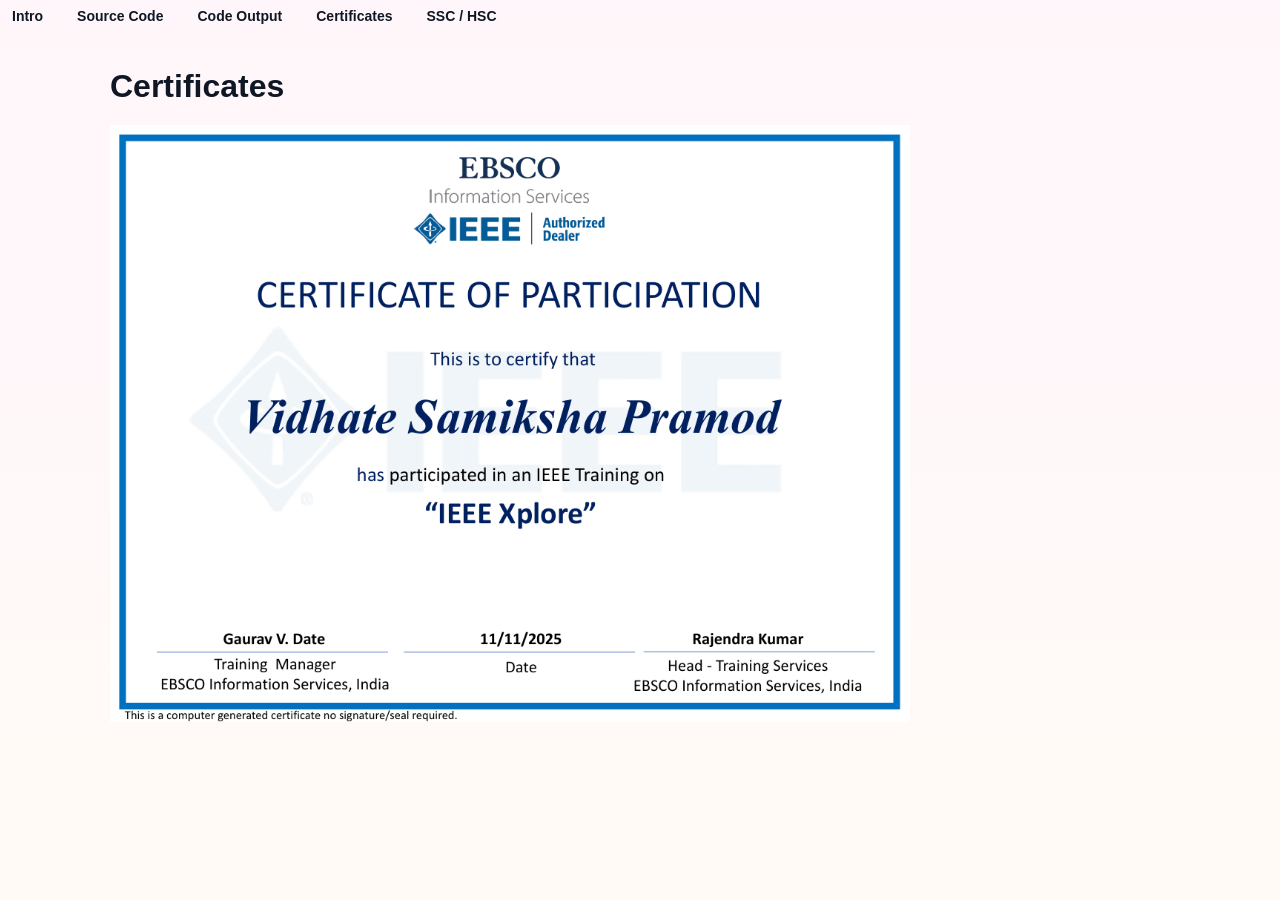
<file: certificates.html>
<html lang="en">

<head>
    <meta charset="utf-8" />
    <meta name="viewport" content="width=device-width, initial-scale=1" />
    <title>Certificates</title>
    <link rel="stylesheet" href="styles.css">
</head>

<body>
    <nav class="nav">
        <a href="index.html">Intro</a>
        <a href="code.html">Source Code</a>
        <a href="output.html">Code Output</a>
        <a href="certificates.html">Certificates</a>
        <a href="ssc_hsc.html">SSC / HSC</a>
    </nav>


    <main class="container">
        <h1>Certificates</h1>

        <div class="grid">
            <figure>
                <img src="images/Certificate IEEE.png" alt="Certificate" width="800px"><br>
            </figure>

        </div>

    </main>
</body>

</html>
</file>
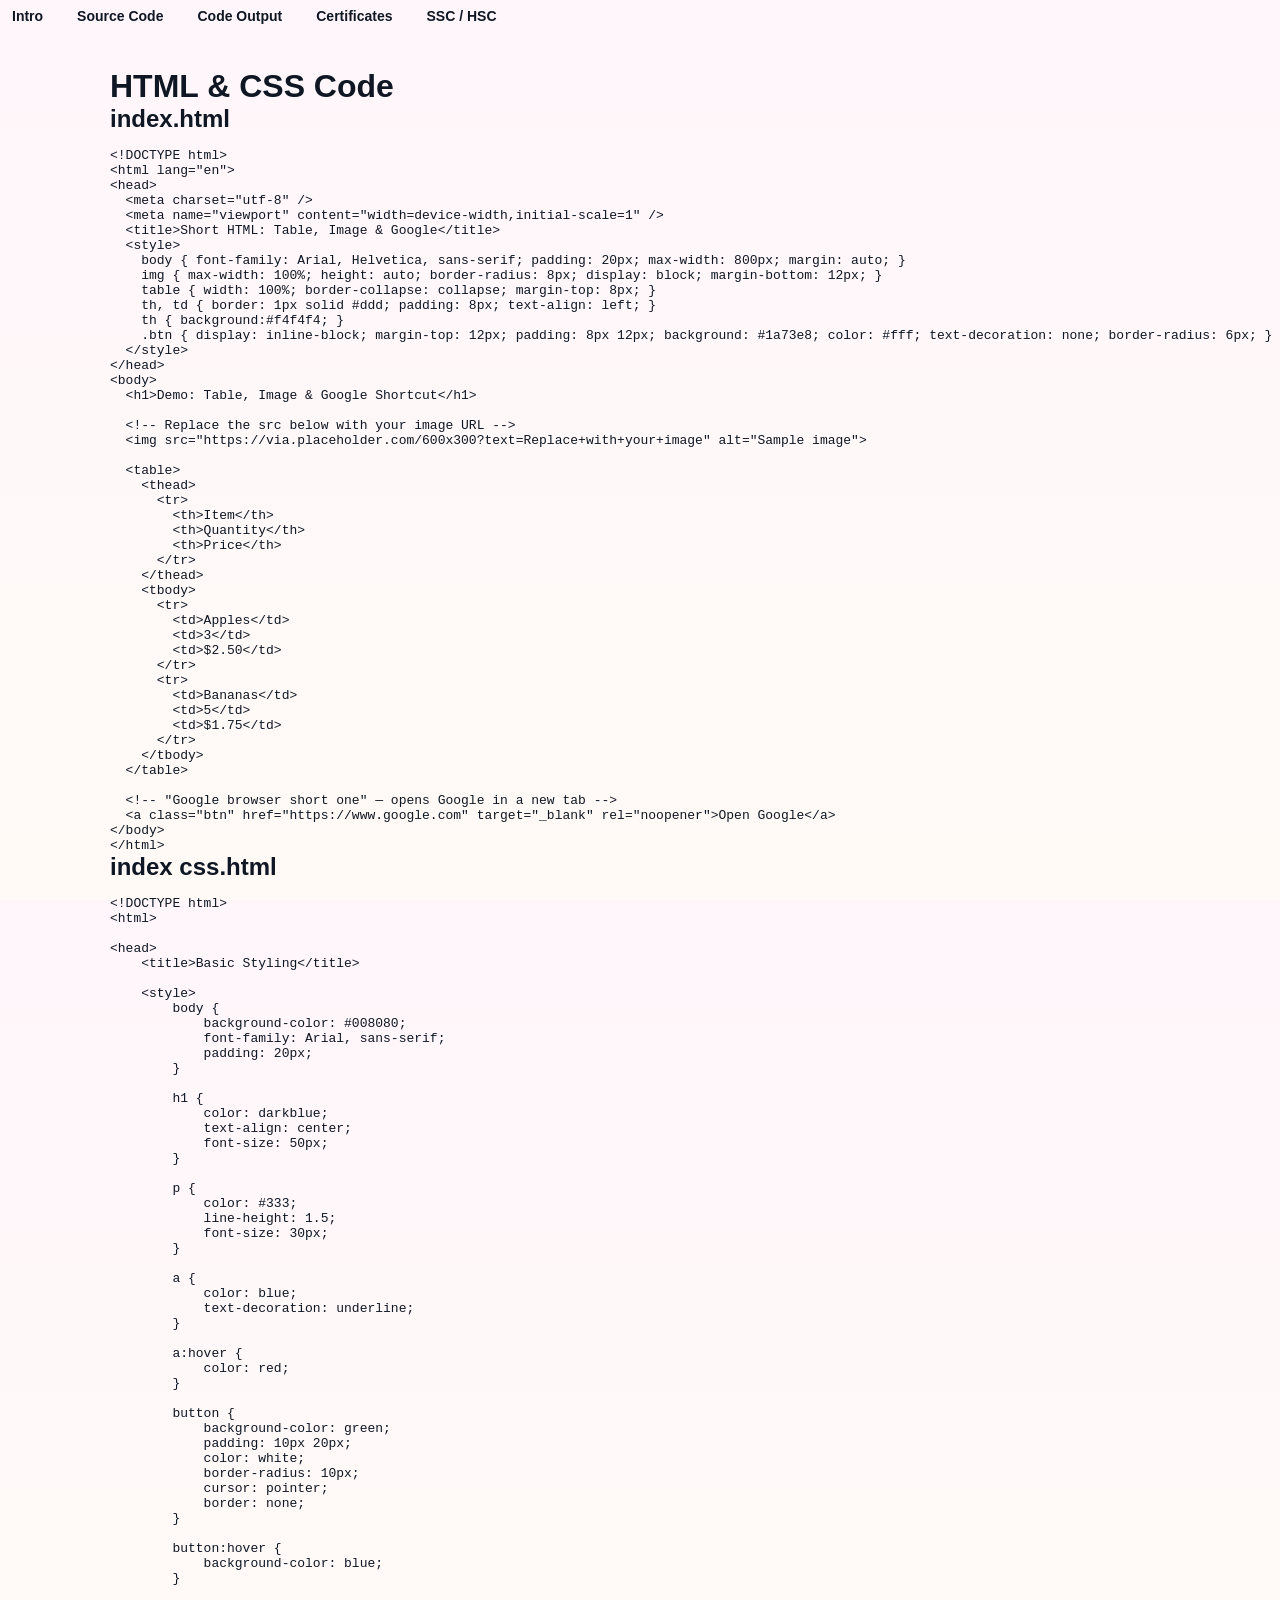
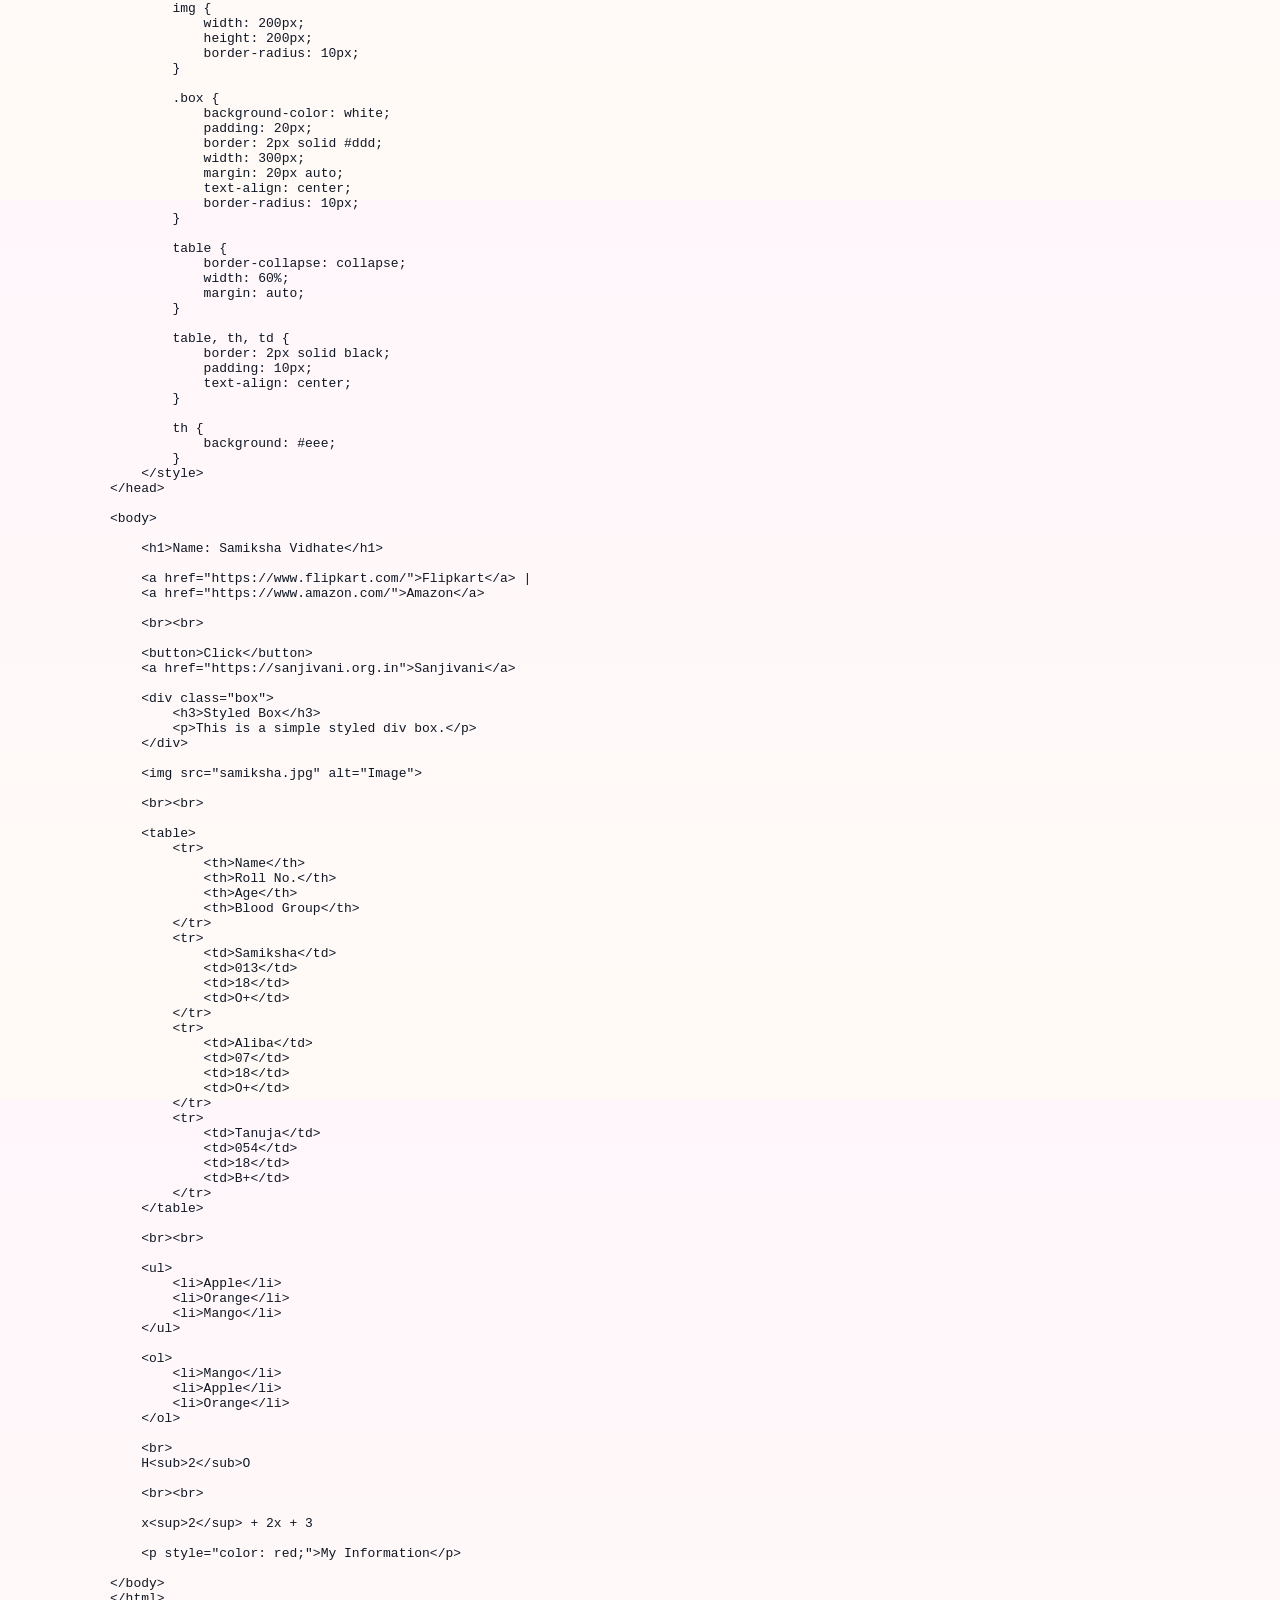
<file: code.html>
<!doctype html>
<html lang="en">
<head>
<meta charset="utf-8" />
<meta name="viewport" content="width=device-width, initial-scale=1" />
<title>Source Code</title>
<link rel="stylesheet" href="styles.css">
</head>
<body>
<nav class="nav">
<a href="index.html">Intro</a>
<a href="code.html">Source Code</a>
<a href="output.html">Code Output</a>
<a href="certificates.html">Certificates</a>
<a href="ssc_hsc.html">SSC / HSC</a>
</nav>
<main class="container">
<h1>HTML & CSS Code </h1>


<h2>index.html</h2>
<pre><code>
&lt;!DOCTYPE html&gt;
&lt;html lang="en"&gt;
&lt;head&gt;
  &lt;meta charset="utf-8" /&gt;
  &lt;meta name="viewport" content="width=device-width,initial-scale=1" /&gt;
  &lt;title&gt;Short HTML: Table, Image &amp; Google&lt;/title&gt;
  &lt;style&gt;
    body { font-family: Arial, Helvetica, sans-serif; padding: 20px; max-width: 800px; margin: auto; }
    img { max-width: 100%; height: auto; border-radius: 8px; display: block; margin-bottom: 12px; }
    table { width: 100%; border-collapse: collapse; margin-top: 8px; }
    th, td { border: 1px solid #ddd; padding: 8px; text-align: left; }
    th { background:#f4f4f4; }
    .btn { display: inline-block; margin-top: 12px; padding: 8px 12px; background: #1a73e8; color: #fff; text-decoration: none; border-radius: 6px; }
  &lt;/style&gt;
&lt;/head&gt;
&lt;body&gt;
  &lt;h1&gt;Demo: Table, Image &amp; Google Shortcut&lt;/h1&gt;

  &lt;!-- Replace the src below with your image URL --&gt;
  &lt;img src="https://via.placeholder.com/600x300?text=Replace+with+your+image" alt="Sample image"&gt;

  &lt;table&gt;
    &lt;thead&gt;
      &lt;tr&gt;
        &lt;th&gt;Item&lt;/th&gt;
        &lt;th&gt;Quantity&lt;/th&gt;
        &lt;th&gt;Price&lt;/th&gt;
      &lt;/tr&gt;
    &lt;/thead&gt;
    &lt;tbody&gt;
      &lt;tr&gt;
        &lt;td&gt;Apples&lt;/td&gt;
        &lt;td&gt;3&lt;/td&gt;
        &lt;td&gt;$2.50&lt;/td&gt;
      &lt;/tr&gt;
      &lt;tr&gt;
        &lt;td&gt;Bananas&lt;/td&gt;
        &lt;td&gt;5&lt;/td&gt;
        &lt;td&gt;$1.75&lt;/td&gt;
      &lt;/tr&gt;
    &lt;/tbody&gt;
  &lt;/table&gt;

  &lt;!-- "Google browser short one" — opens Google in a new tab --&gt;
  &lt;a class="btn" href="https://www.google.com" target="_blank" rel="noopener"&gt;Open Google&lt;/a&gt;
&lt;/body&gt;
&lt;/html&gt;
</code></pre>



<h2>index css.html</h2>

<pre><code>
&lt;!DOCTYPE html&gt;
&lt;html&gt;

&lt;head&gt;
    &lt;title&gt;Basic Styling&lt;/title&gt;

    &lt;style&gt;
        body {
            background-color: #008080;
            font-family: Arial, sans-serif;
            padding: 20px;
        }

        h1 {
            color: darkblue;
            text-align: center;
            font-size: 50px;
        }

        p {
            color: #333;
            line-height: 1.5;
            font-size: 30px;
        }

        a {
            color: blue;
            text-decoration: underline;
        }

        a:hover {
            color: red;
        }

        button {
            background-color: green;
            padding: 10px 20px;
            color: white;
            border-radius: 10px;
            cursor: pointer;
            border: none;
        }

        button:hover {
            background-color: blue;
        }

        img {
            width: 200px;
            height: 200px;
            border-radius: 10px;
        }

        .box {
            background-color: white;
            padding: 20px;
            border: 2px solid #ddd;
            width: 300px;
            margin: 20px auto;
            text-align: center;
            border-radius: 10px;
        }

        table {
            border-collapse: collapse;
            width: 60%;
            margin: auto;
        }

        table, th, td {
            border: 2px solid black;
            padding: 10px;
            text-align: center;
        }

        th {
            background: #eee;
        }
    &lt;/style&gt;
&lt;/head&gt;

&lt;body&gt;

    &lt;h1&gt;Name: Samiksha Vidhate&lt;/h1&gt;

    &lt;a href="https://www.flipkart.com/"&gt;Flipkart&lt;/a&gt; |
    &lt;a href="https://www.amazon.com/"&gt;Amazon&lt;/a&gt;

    &lt;br&gt;&lt;br&gt;

    &lt;button&gt;Click&lt;/button&gt;
    &lt;a href="https://sanjivani.org.in"&gt;Sanjivani&lt;/a&gt;

    &lt;div class="box"&gt;
        &lt;h3&gt;Styled Box&lt;/h3&gt;
        &lt;p&gt;This is a simple styled div box.&lt;/p&gt;
    &lt;/div&gt;

    &lt;img src="samiksha.jpg" alt="Image"&gt;

    &lt;br&gt;&lt;br&gt;

    &lt;table&gt;
        &lt;tr&gt;
            &lt;th&gt;Name&lt;/th&gt;
            &lt;th&gt;Roll No.&lt;/th&gt;
            &lt;th&gt;Age&lt;/th&gt;
            &lt;th&gt;Blood Group&lt;/th&gt;
        &lt;/tr&gt;
        &lt;tr&gt;
            &lt;td&gt;Samiksha&lt;/td&gt;
            &lt;td&gt;013&lt;/td&gt;
            &lt;td&gt;18&lt;/td&gt;
            &lt;td&gt;O+&lt;/td&gt;
        &lt;/tr&gt;
        &lt;tr&gt;
            &lt;td&gt;Aliba&lt;/td&gt;
            &lt;td&gt;07&lt;/td&gt;
            &lt;td&gt;18&lt;/td&gt;
            &lt;td&gt;O+&lt;/td&gt;
        &lt;/tr&gt;
        &lt;tr&gt;
            &lt;td&gt;Tanuja&lt;/td&gt;
            &lt;td&gt;054&lt;/td&gt;
            &lt;td&gt;18&lt;/td&gt;
            &lt;td&gt;B+&lt;/td&gt;
        &lt;/tr&gt;
    &lt;/table&gt;

    &lt;br&gt;&lt;br&gt;

    &lt;ul&gt;
        &lt;li&gt;Apple&lt;/li&gt;
        &lt;li&gt;Orange&lt;/li&gt;
        &lt;li&gt;Mango&lt;/li&gt;
    &lt;/ul&gt;

    &lt;ol&gt;
        &lt;li&gt;Mango&lt;/li&gt;
        &lt;li&gt;Apple&lt;/li&gt;
        &lt;li&gt;Orange&lt;/li&gt;
    &lt;/ol&gt;

    &lt;br&gt;
    H&lt;sub&gt;2&lt;/sub&gt;O

    &lt;br&gt;&lt;br&gt;

    x&lt;sup&gt;2&lt;/sup&gt; + 2x + 3

    &lt;p style="color: red;"&gt;My Information&lt;/p&gt;

&lt;/body&gt;
&lt;/html&gt;
</code></pre>

</main>
</body>
</html>
</file>
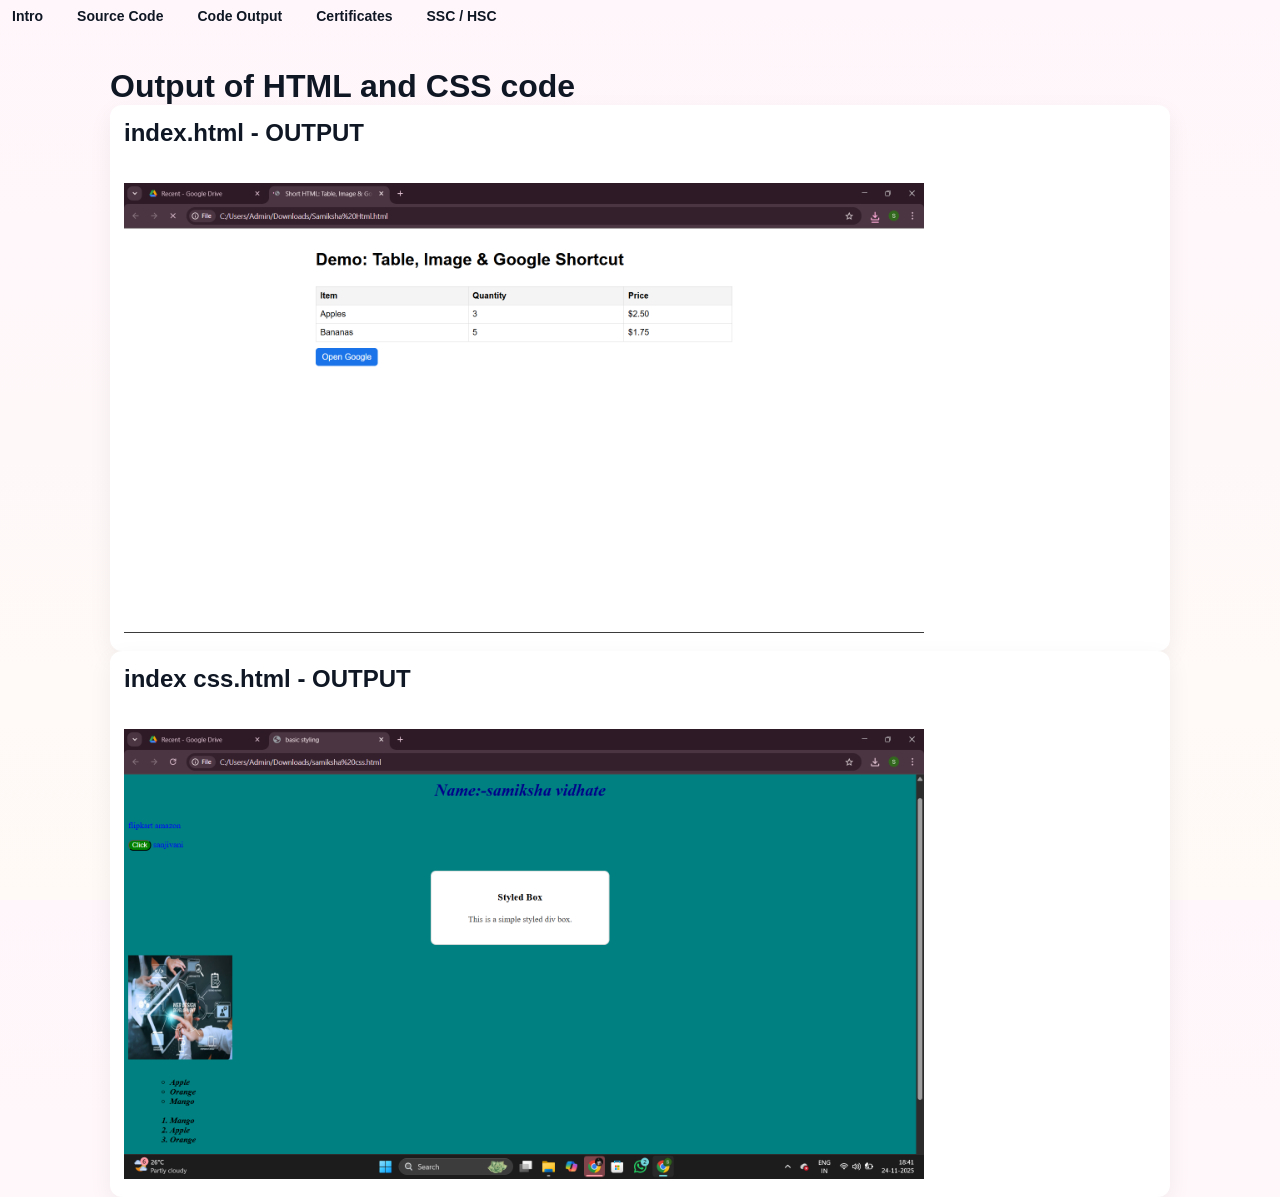
<file: output.html>
<!doctype html>
<html lang="en">
<head>
<meta charset="utf-8" />
<meta name="viewport" content="width=device-width, initial-scale=1" />
<title>Code Output</title>
<link rel="stylesheet" href="styles.css">
</head>

<body>

<nav class="nav">
  <a href="index.html">Intro</a>
  <a href="code.html">Source Code</a>
  <a href="output.html">Code Output</a>
  <a href="certificates.html">Certificates</a>
  <a href="ssc_hsc.html">SSC / HSC</a>
</nav>

<main class="container">
  <h1>Output of HTML and CSS code</h1>

  <div class="card">
    <h2>index.html - OUTPUT</h2>
    <br><br>
    <img src="images/index html image.png" alt="Index HTML Output" width="800px">
  </div>

  <div class="card">
    <h2>index css.html - OUTPUT</h2>
    <br><br>
    <img src="images/index css image.png" alt="CSS Output" width="800px">
  </div>
</main>

</body>
</html>
</file>
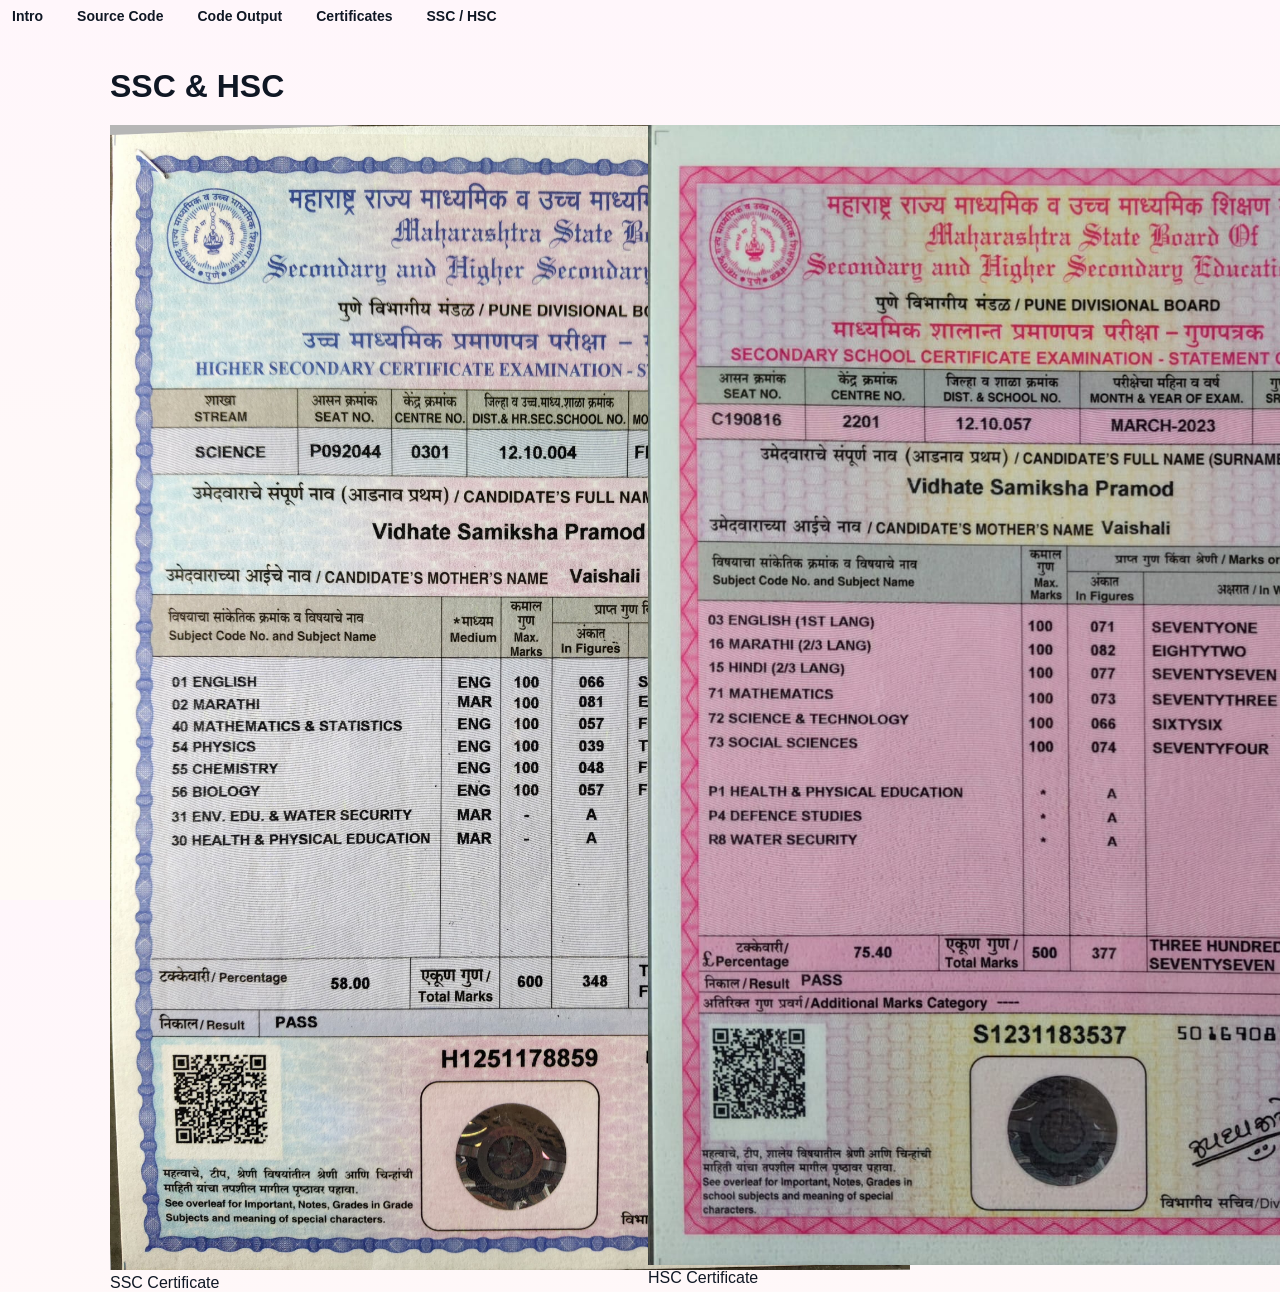
<file: ssc_hsc.html>
<!doctype html>
<html lang="en">
<head>
<meta charset="utf-8" />
<meta name="viewport" content="width=device-width, initial-scale=1" />
<title>SSC and HSC Certificates</title>
<link rel="stylesheet" href="styles.css">
</head>
<body>
<nav class="nav">
<a href="index.html">Intro</a>
<a href="code.html">Source Code</a>
<a href="output.html">Code Output</a>
<a href="certificates.html">Certificates</a>
<a href="ssc_hsc.html">SSC / HSC</a>
</nav>


<main class="container">
<h1>SSC &amp; HSC</h1>
<div class="grid">
<figure>
<img src="images/ssc.jpg" alt="SSC Certificate" width="800px">
<figcaption>SSC Certificate</figcaption>
</figure>
<figure>
<img src="images/hsc.jpg" alt="HSC Certificate" width="800px">
<figcaption>HSC Certificate</figcaption>
</figure>
</div>
</main>


</body>
</html>
</file>
<file: styles.css>
/* styles.css — modern, responsive, clean */

/* Reset & base */
* { box-sizing: border-box; margin: 0; padding: 0; }
:root{
  --bg: #fff6fb;
  --card: #ffffff;
  --muted: #55606a;
  --accent: #ff6fb5; /* pinkish accent */
  --accent-2: #3b82f6;
  --glass: rgba(255,255,255,0.75);
  --radius: 14px;
  --maxw: 1100px;
  --shadow: 0 8px 24px rgba(16,24,40,0.06);
  --mono: "Inter", Arial, sans-serif;
}

html,body { height:100%; font-family: var(--mono); background: linear-gradient(180deg, #fff6fb 0%, #fffaf6 100%); color:#0f1724; }

/* Page container */
.container {
  max-width: var(--maxw);
  margin: 36px auto;
  padding: 0 20px;
}

/* Header / nav */
.header {
  display:flex;
  align-items:center;
  justify-content:space-between;
  gap: 16px;
  margin-bottom: 28px;
}
.brand {
  display:flex;
  align-items:center;
  gap:12px;
  text-decoration:none;
  color: #111827;
}
.brand .logo {
  width:48px; height:48px; border-radius:10px;
  background: linear-gradient(135deg,var(--accent), #f9a8d4);
  display:flex; align-items:center; justify-content:center;
  color:white; font-weight:700; box-shadow: 0 6px 20px rgba(203,48,127,0.12);
}
.brand h1 { font-size:20px; font-weight:700; letter-spacing: -0.4px; }

/* nav */
.nav {
  display:flex; gap:10px; align-items:center;
}
.nav a {
  text-decoration:none; padding:8px 12px; border-radius:10px;
  color:#0f1724; font-weight:600; font-size:14px;
}
.nav a:hover { background: rgba(15,23,36,0.04); color: var(--accent-2); }

/* Hero */
.hero {
  background: linear-gradient(180deg, rgba(255,255,255,0.6), rgba(255,255,255,0.35));
  border-radius: var(--radius);
  padding: 28px;
  display:grid;
  grid-template-columns: 1fr 320px;
  gap:20px;
  box-shadow: var(--shadow);
  align-items:center;
}
.hero h2 { font-size:34px; margin-bottom:8px; color:#0b1220; }
.hero p { color:var(--muted); line-height:1.5; }
.hero .cta { margin-top:12px; display:flex; gap:8px; }
.btn {
  display:inline-block; text-decoration:none; padding:10px 14px; border-radius:10px;
  font-weight:700; font-size:14px;
}
.btn-primary { background: linear-gradient(90deg,var(--accent), #ff8acb); color:white; box-shadow: 0 6px 18px rgba(219,39,119,0.12); }
.btn-ghost { border:1px solid rgba(12,18,30,0.06); background:transparent; color:#0f1724; }

/* Right column card */
.profile-card {
  background: linear-gradient(180deg, rgba(255,255,255,0.9), var(--card));
  padding:16px; border-radius:12px; text-align:center; box-shadow: 0 8px 20px rgba(15,23,36,0.04);
}
.profile-card img.avatar { width:96px; height:96px; border-radius:12px; object-fit:cover; margin-bottom:10px; }
.profile-card h3 { margin-bottom:6px; font-size:18px; }
.profile-card p { color:var(--muted); font-size:14px; }

/* Main section with cards */
.grid {
  margin-top:20px;
  display:grid;
  grid-template-columns: repeat(auto-fit, minmax(220px, 1fr));
  gap:16px;
}
.card {
  background:var(--card);
  border-radius:12px;
  padding:14px;
  box-shadow: var(--shadow);
}
.card h4 { margin-bottom:8px; font-size:16px; }
.card p { color:var(--muted); font-size:14px; line-height:1.45; }

/* Certificates gallery */
.gallery { display:flex; gap:12px; flex-wrap:wrap; margin-top:12px; }
.gallery figure { width: 150px; background:var(--glass); padding:8px; border-radius:10px; text-align:center; }
.gallery img { max-width:100%; border-radius:6px; display:block; }

/* Footer */
footer.site-footer {
  margin-top:28px;
  padding:18px; border-radius:12px; background:linear-gradient(180deg, rgba(0,0,0,0.03), rgba(255,255,255,0.02));
  display:flex; justify-content:space-between; align-items:center;
}
.site-footer p { color:var(--muted); font-size:14px; }

/* Responsive */
@media (max-width:880px){
  .hero { grid-template-columns:1fr; }
  .profile-card { order: -1; margin-bottom:8px; }
}
@media (max-width:420px){
  .brand h1{ font-size:16px; }
  .hero h2{ font-size:22px; }
}
</file>
